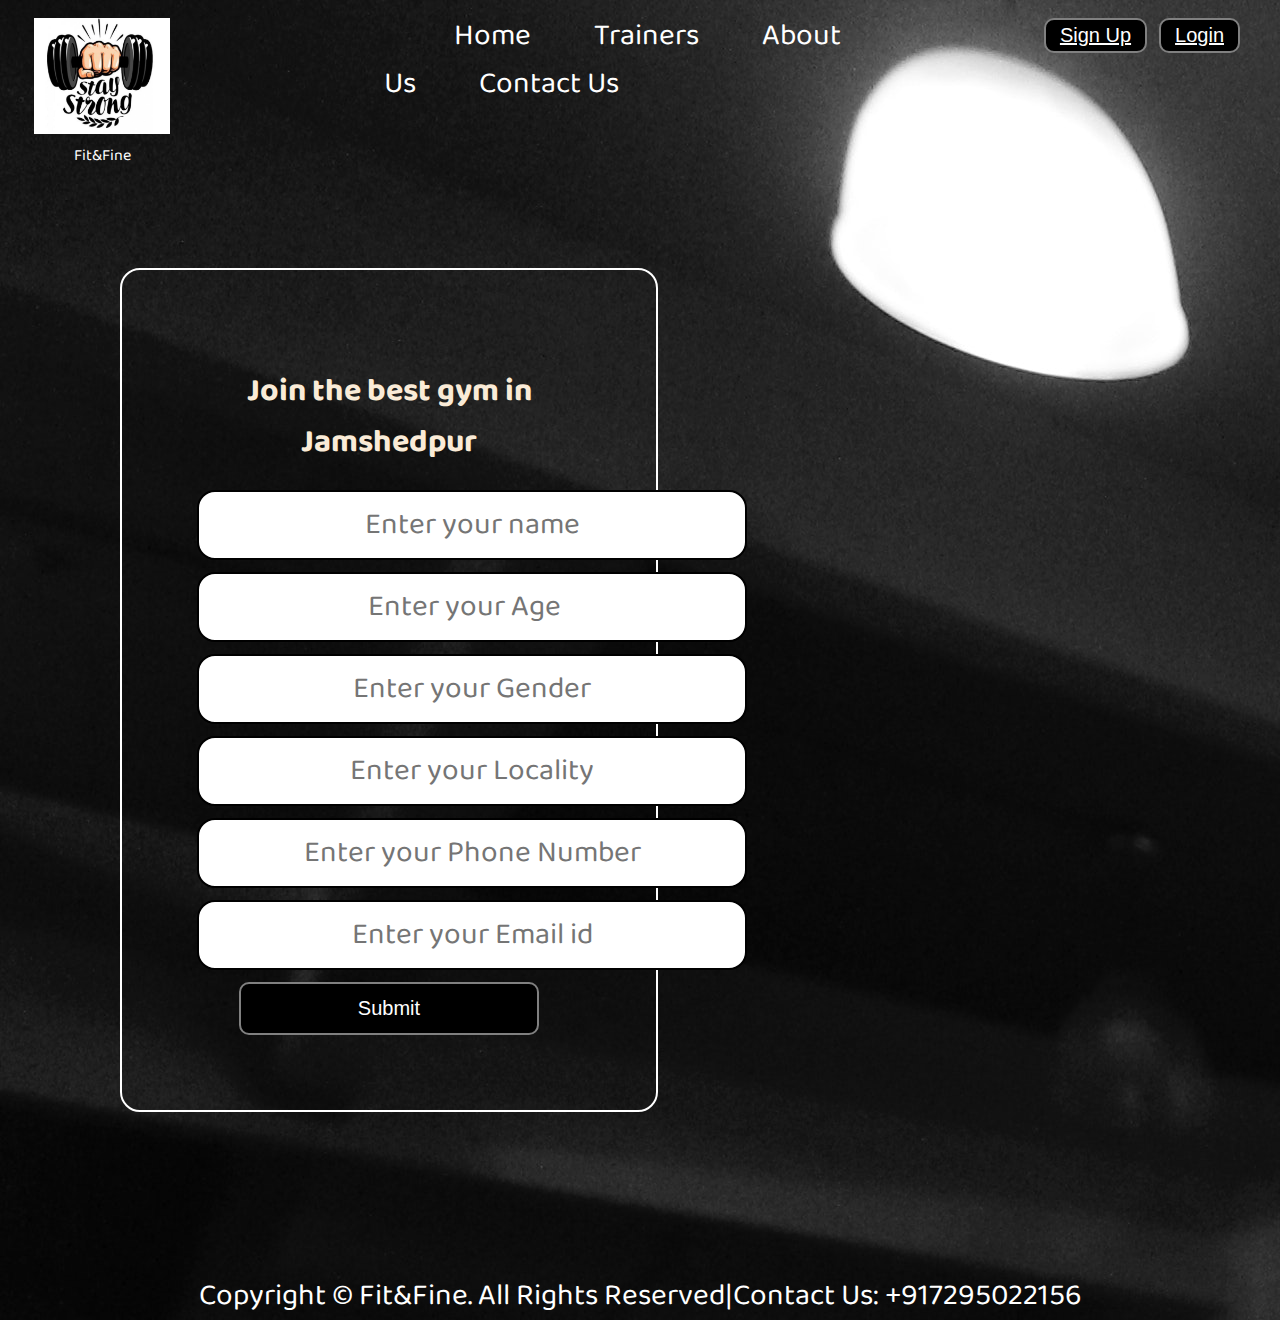
<file: project-1/index.html>
<!DOCTYPE html>
<html lang="en">
<head>
    <meta charset="UTF-8">
    <meta http-equiv="X-UA-Compatible" content="IE=edge">
    <meta name="viewport" content="width=device-width, initial-scale=1.0">
    <title>Fit&Fine</title>
    <link rel="stylesheet" href="css/style.css">
</head>
<link href="https://fonts.googleapis.com/css2?family=Baloo+Bhai+2&display=swap" rel="stylesheet">
<style>
    body{
    font-family: 'Baloo Bhai 2', cursive;
    color:black ;
    margin: 0px;
    border: 0px;
    background: url("img/img2.jpg");
    }
</style>

<body>
    <header class="header">
        
     <div class="left">
      <img src="img/logo.jpeg" alt="logo">
      <div>Fit&Fine</div>
     </div>

     <div class="mid">
        
      <ul class="navbar">
        <li><a href="index.html">Home</a></li>
        <li><a href="trainer.html">Trainers</a></li>
        <li><a href="aboutus.html">About Us</a></li>
        <li><a href="contactus.html">Contact Us</a></li>
     </ul>
    </div>
     </div>

     <div class="right">
        <button class="btn"><a href="signup.html">Sign Up</a></button><button class="btn"><a href="login.html">Login</a></button>
     </div>
    </header>
    <div class="container">
        <h1>Join the best gym in Jamshedpur</h1>
        <form action="noaction.php">
            <div class="form-group">
                <input type="text" placeholder="Enter your name">
            </div>
            <div class="form-group">
                <input type="number" placeholder="Enter your Age">
            </div>
            <div class="form-group">
                <input type="text" placeholder="Enter your Gender">
            </div>
            <div class="form-group">
                <input type="text" placeholder="Enter your Locality">
            </div> 
            <div class="form-group">
                <input type="text" placeholder="Enter your Phone Number">
            </div> 
            <div class="form-group">
                <input type="text" placeholder="Enter your Email id">
            </div>           
           <button class="btn">Submit</button>
        </form>

    </div>
    <div class="footer">
        <div>Copyright © Fit&Fine. All Rights Reserved|Contact Us: +917295022156</div>
    </div>
    

    
</body>
</html>
</file>
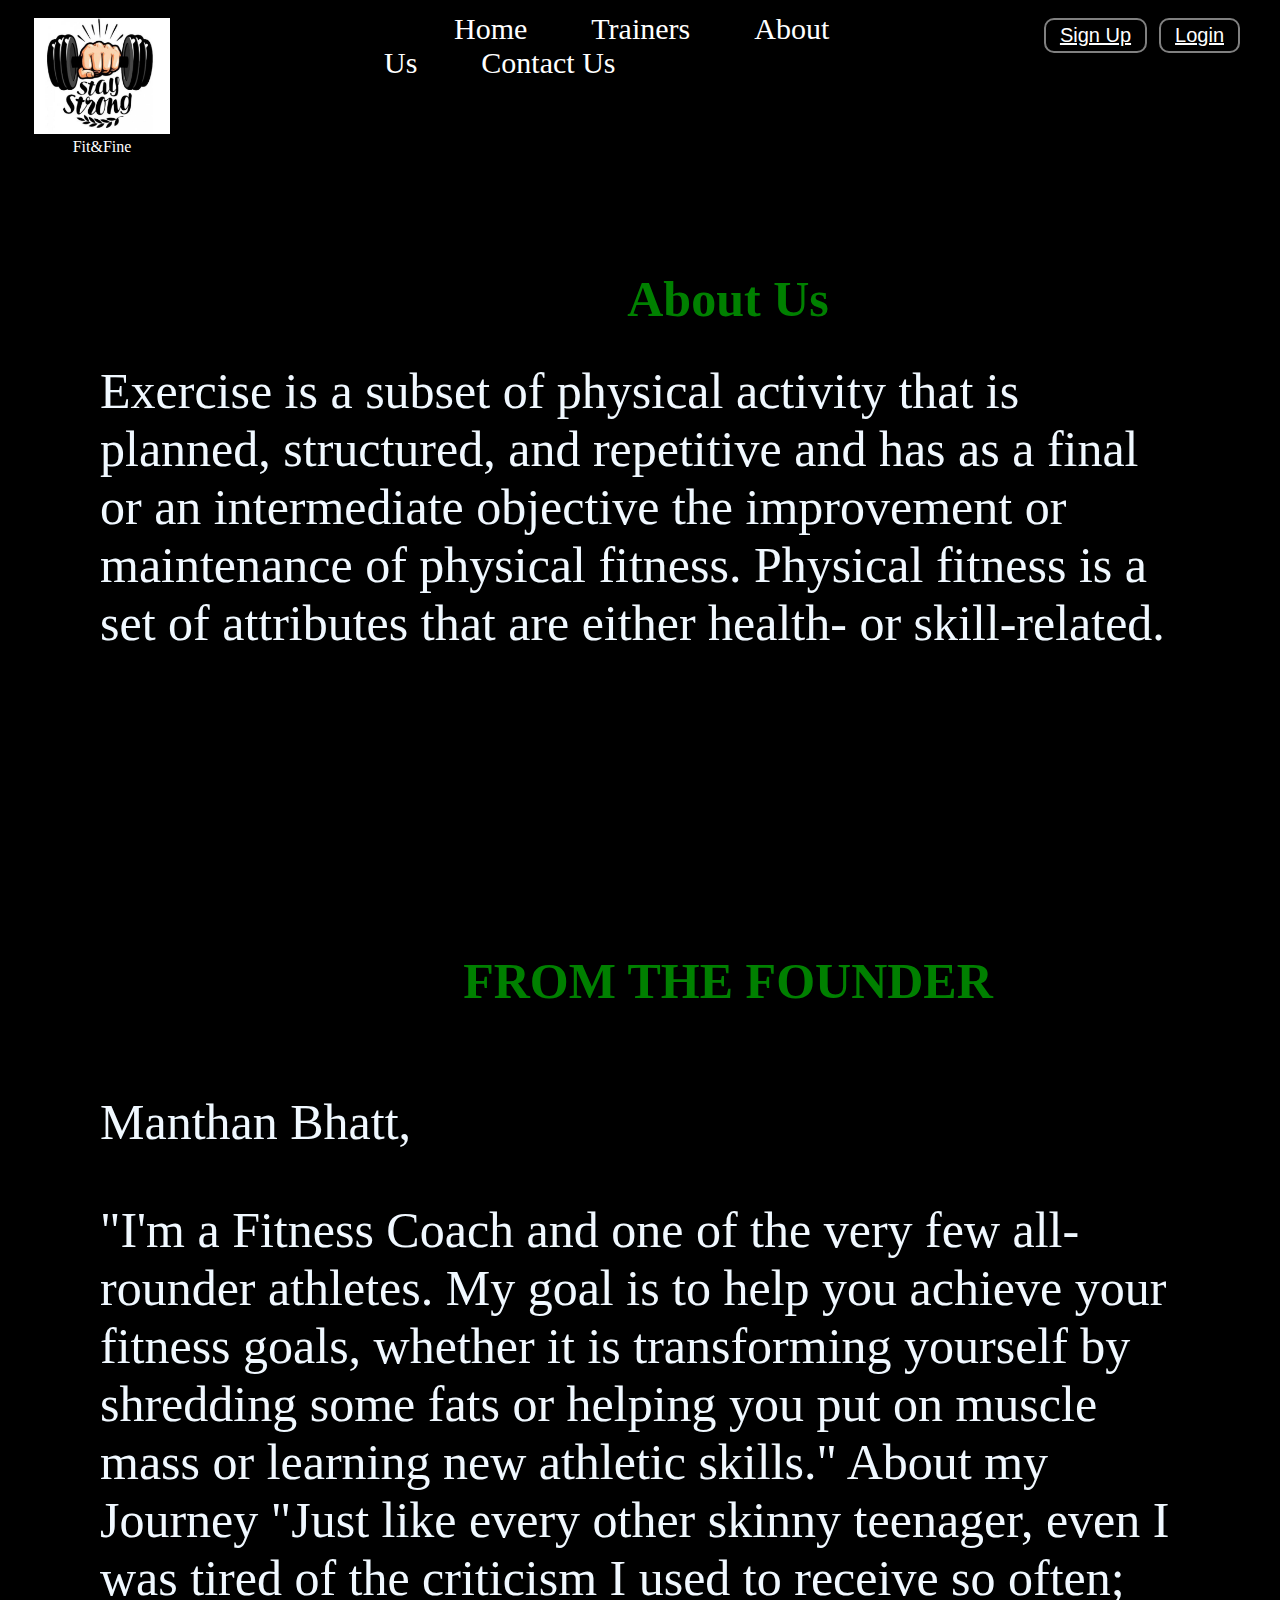
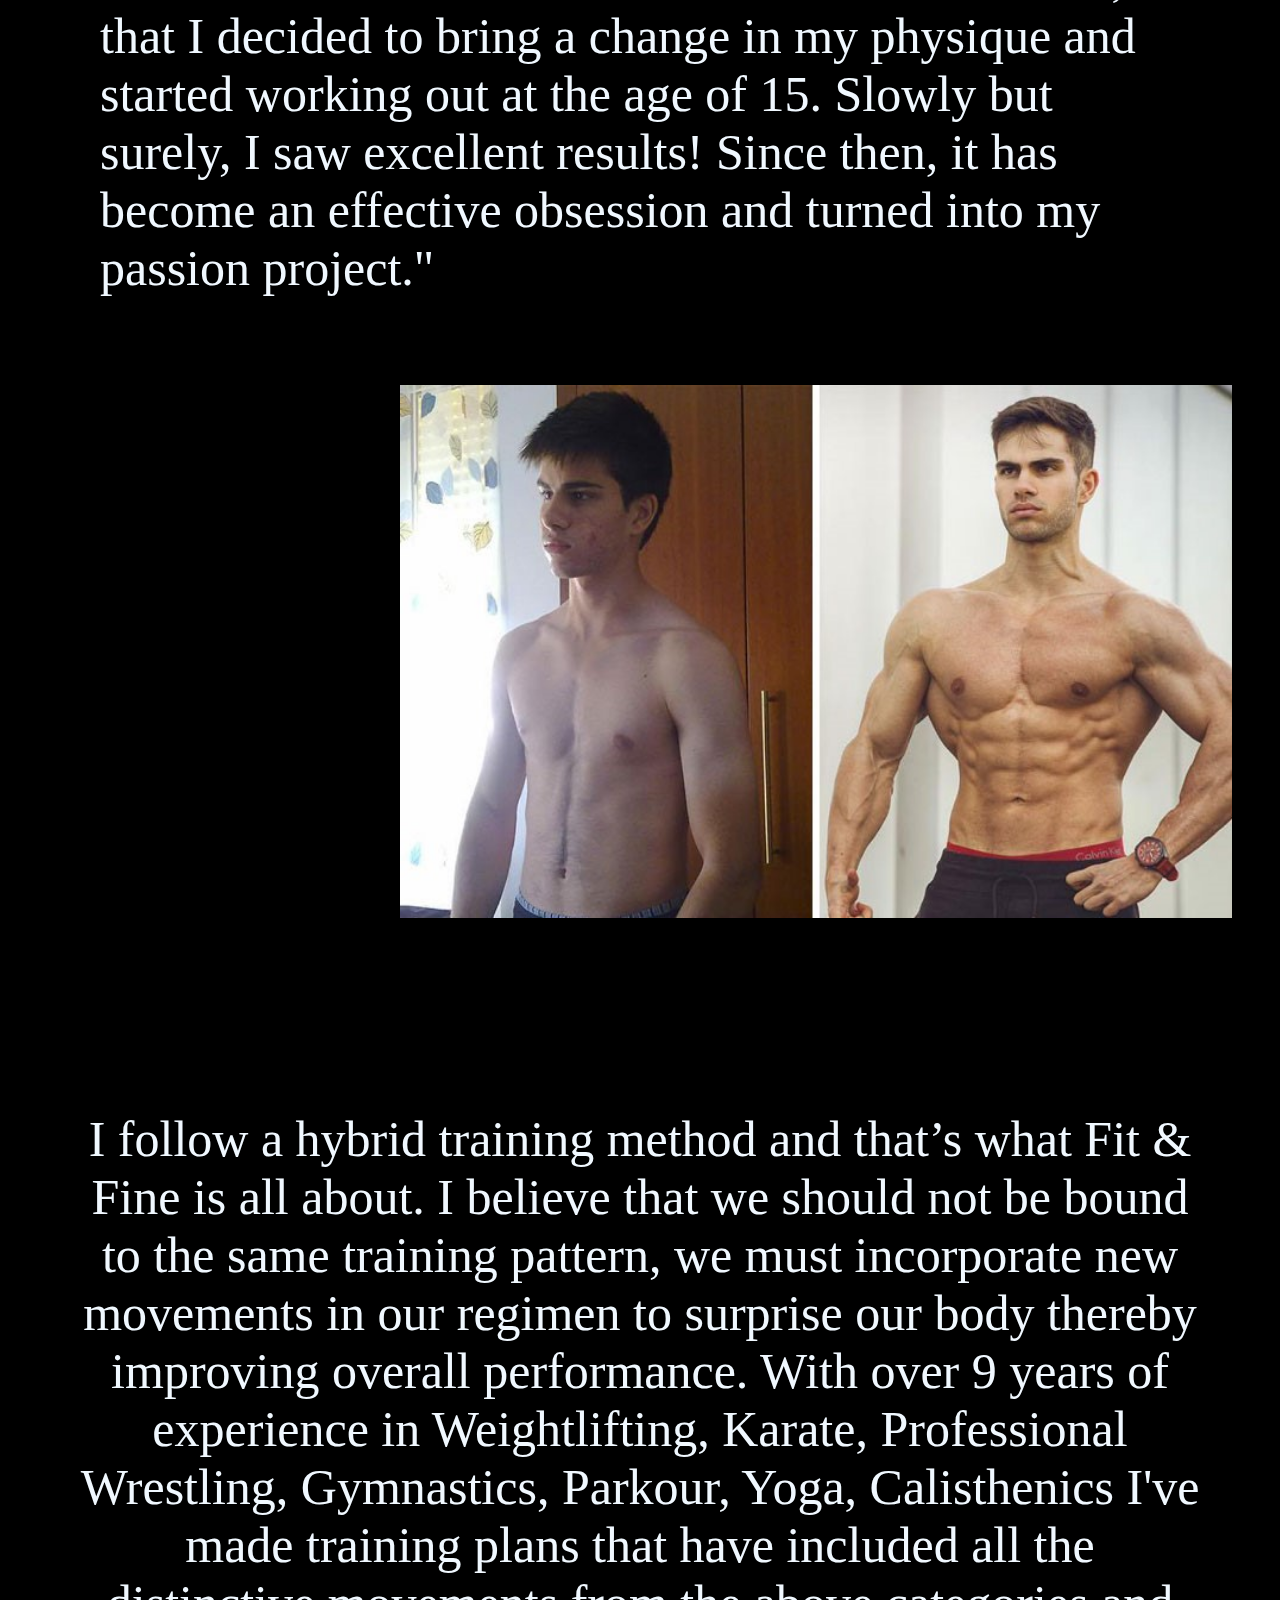
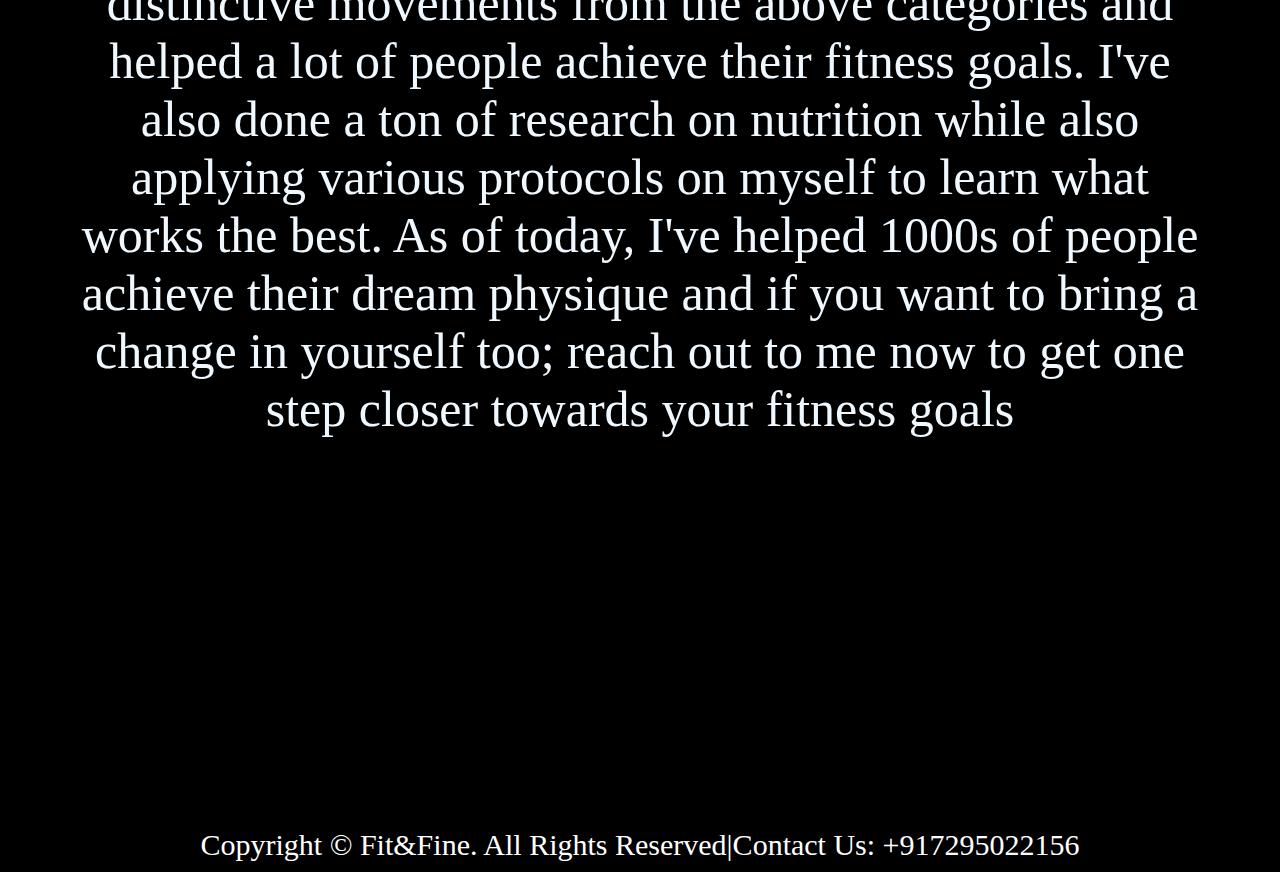
<file: project-1/aboutus.html>
<!DOCTYPE html>
<html lang="en">
<head>
    <meta charset="UTF-8">
    <meta http-equiv="X-UA-Compatible" content="IE=edge">
    <meta name="viewport" content="width=device-width, initial-scale=1.0">
    <title>About Us</title>
    <link rel="stylesheet" href="css/aboutus.css">
</head>
 <style>
     body{
         background-color: black;
         margin: 0px;
         border-image: auto;
     }
     
 </style>
<body>

    <header class="header">
        
        <div class="left">
         <img src="img/logo.jpeg" alt="logo">
         <div>Fit&Fine</div>
        </div>
   
        <div class="mid">
            <ul class="navbar">
           <li><a href="index.html">Home</a></li>
           <li><a href="trainer.html">Trainers</a></li>
           <li><a href="aboutus.html">About Us</a></li>
           <li><a href="contactus.html">Contact Us</a></li>
        </ul>
       </div>
        </div>
        <div class="right">
            <button class="btn"><a href="signup.html">Sign Up</a></button><button class="btn"><a href="login.html">Login</a></button>
         </div>
       </header>
       <div class="ab">
           <h1>About Us</h1>
           <h10>Exercise is a subset of physical activity that is planned, structured, and repetitive and has as a final or an intermediate objective the improvement or maintenance of physical fitness. Physical fitness is a set of attributes that are either health- or skill-related.</h10>
       </div>
       <div class="ab1">
           <h5>FROM THE FOUNDER</h5>
           <h10>
             Manthan Bhatt,
            
            <p>"I'm a Fitness Coach and one of the very few all-rounder athletes. My goal is to help you achieve your fitness goals, whether it is transforming yourself by shredding some fats or helping you put on muscle mass or learning new athletic skills."
            
            About my Journey
            
            "Just like every other skinny teenager, even I was tired of the criticism I used to receive so often; that I decided to bring a change in my physique and started working out at the age of 15. Slowly but surely, I saw excellent results! Since then, it has become an effective obsession and turned into my passion project."</p></h10>
       </div>

       <div class="im">
           <h5>REVIEWS</h5>
           <img src="img/about u.jpg" alt="logo">
           <h10><p>I follow a hybrid training method and that’s what Fit & Fine is all about. I believe that we should not be bound to the same training pattern, we must incorporate new movements in our regimen to surprise our body thereby improving overall performance. With over 9 years of experience in Weightlifting, Karate, Professional Wrestling, Gymnastics, Parkour, Yoga, Calisthenics I've made training plans that have included all the distinctive movements from the above categories and helped a lot of people achieve their fitness goals. I've also done a ton of research on nutrition while also applying various protocols on myself to learn what works the best. As of today, I've helped 1000s of people achieve their dream physique and if you want to bring a change in yourself too; reach out to me now to get one step closer towards your fitness goals</p></h10>
       </div>
       <div class="footer">
        <div>Copyright © Fit&Fine. All Rights Reserved|Contact Us: +917295022156</div>
    </div>

</body>
</html>
</file>
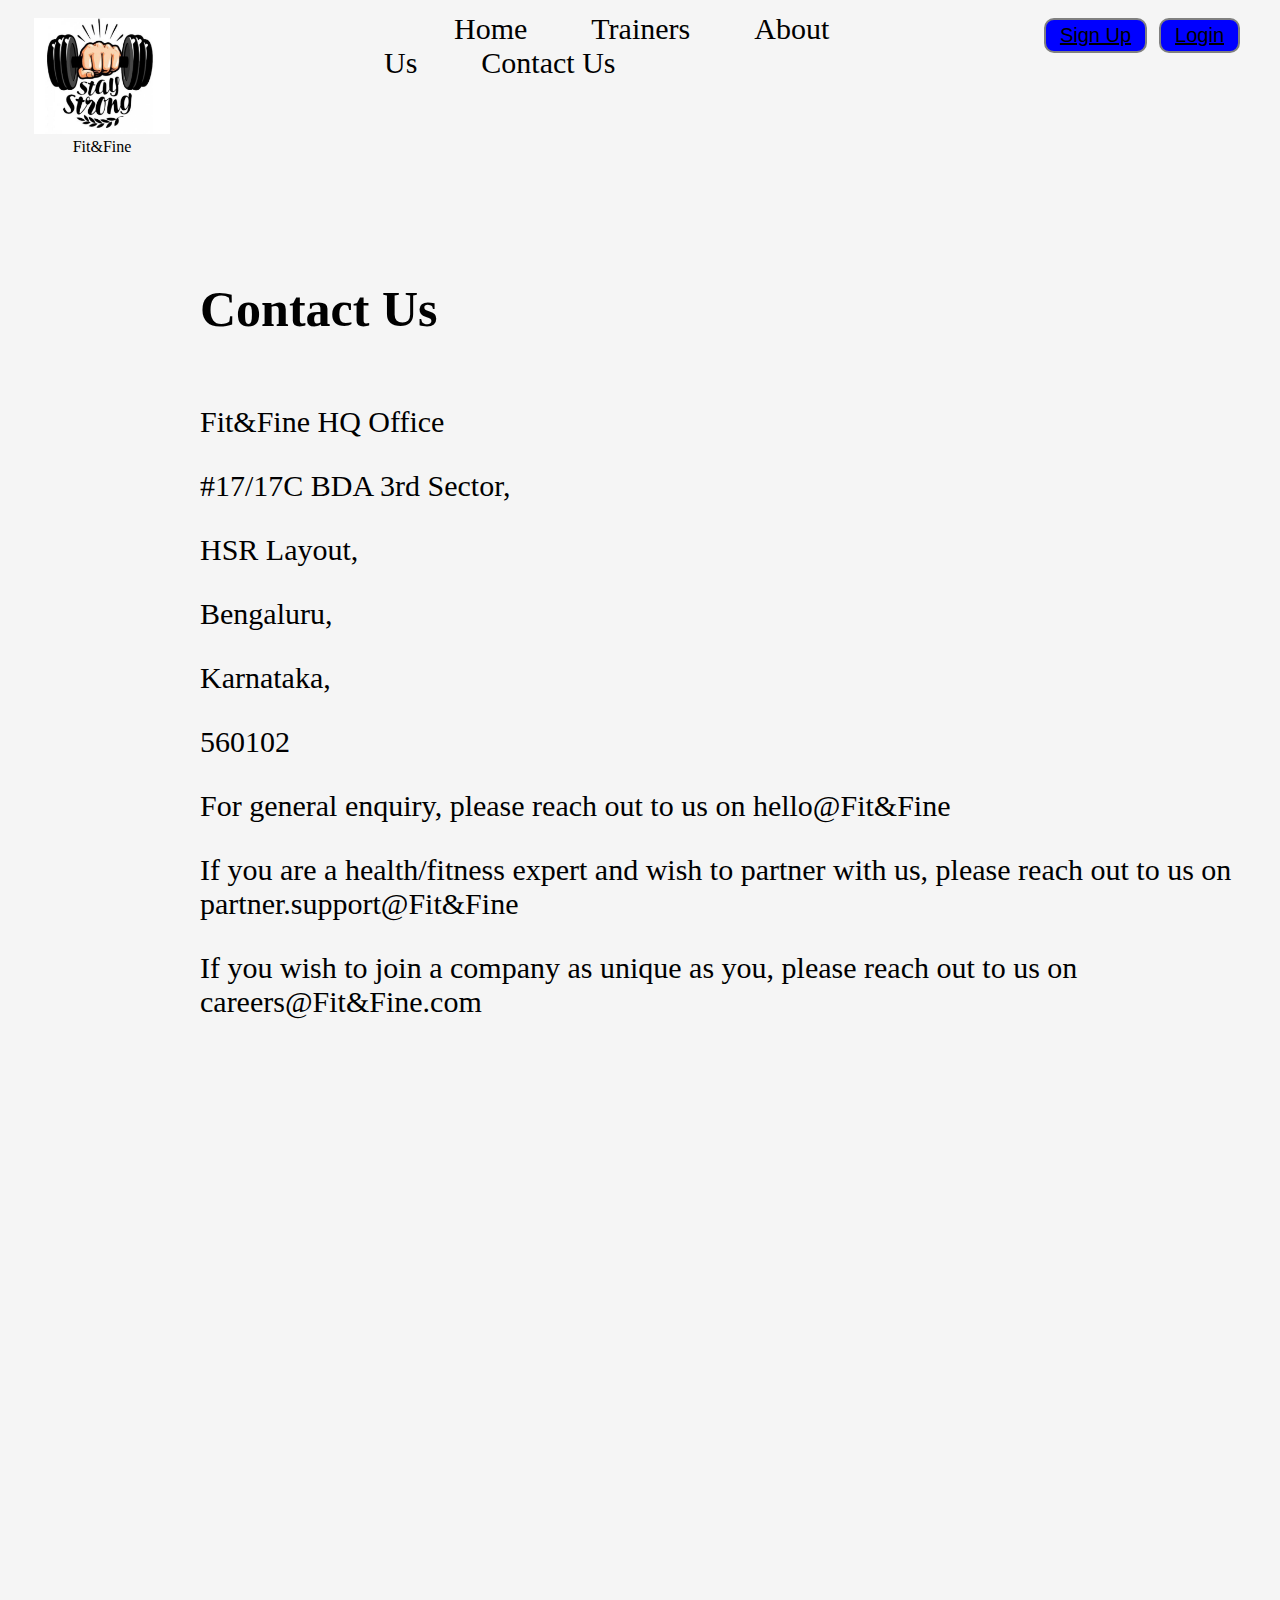
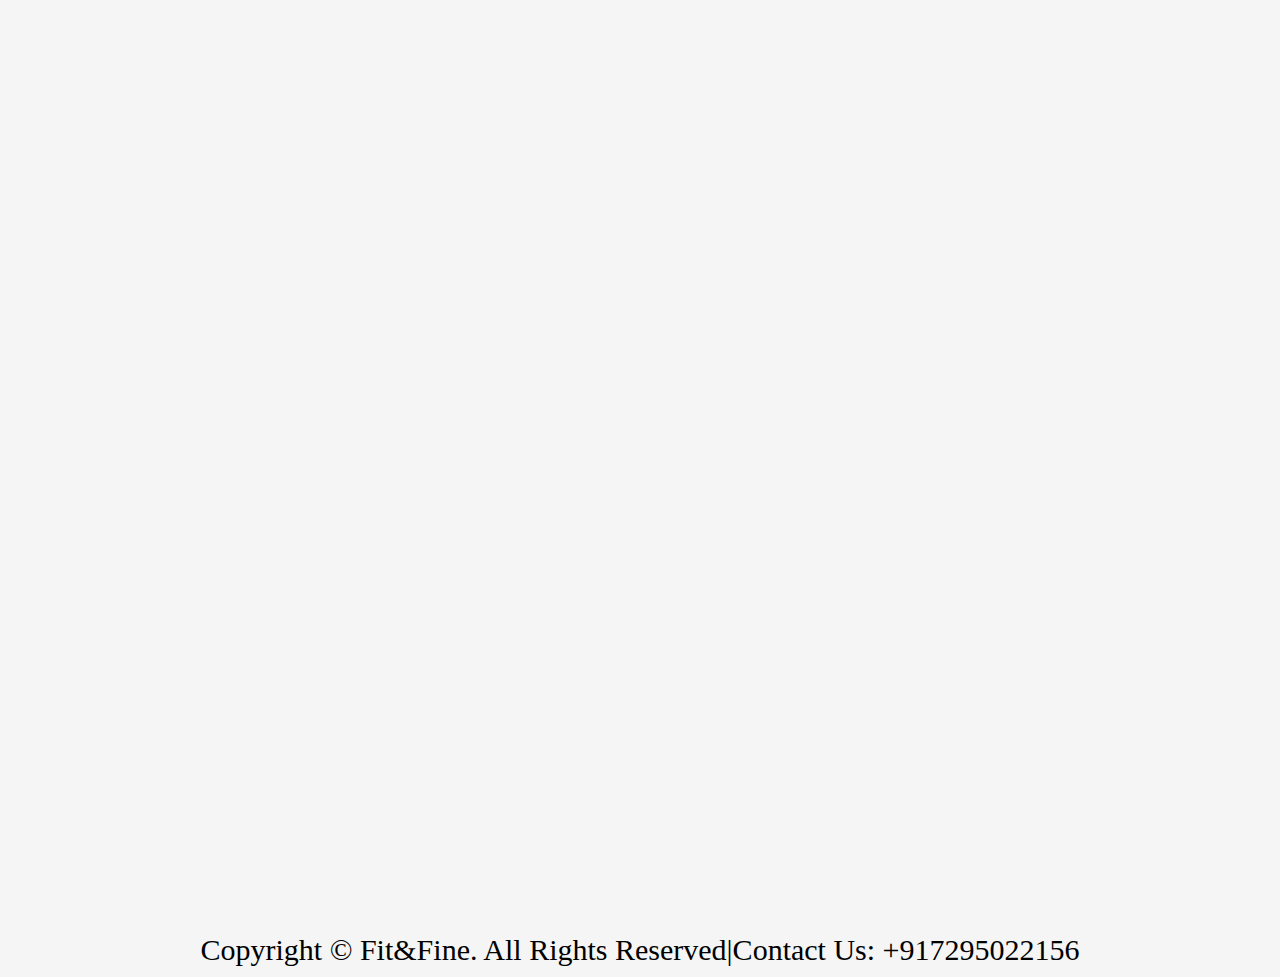
<file: project-1/contactus.html>
<!DOCTYPE html>
<html lang="en">
<head>
    <meta charset="UTF-8">
    <meta http-equiv="X-UA-Compatible" content="IE=edge">
    <meta name="viewport" content="width=device-width, initial-scale=1.0">
    <title>Contact Us</title>
    <link rel="stylesheet" href="css/contactus.css">
</head>
 <style>
     body{
         background-color:whitesmoke;
         margin: 0px;
         border-image: auto;
     }
     
 </style>
<body>

    <header class="header">
        
        <div class="left">
         <img src="img/logo.jpeg" alt="logo">
         <div>Fit&Fine</div>
        </div>
   
        <div class="mid">
            <ul class="navbar">
           <li><a href="index.html">Home</a></li>
           <li><a href="trainer.html">Trainers</a></li>
           <li><a href="aboutus.html">About Us</a></li>
           <li><a href="contactus.html">Contact Us</a></li>
        </ul>
       </div>
        </div>
        <div class="right">
            <button class="btn"><a href="signup.html">Sign Up</a></button><button class="btn"><a href="login.html">Login</a></button>
         </div>
       </header>
       <div class="Address">
       <h4 > Contact Us</h4>
        <p>Fit&Fine HQ Office</p>
        <p>#17/17C BDA 3rd Sector,</p>
        <p>
            HSR Layout,
        </p>
        <P>Bengaluru,</P>
        <p>Karnataka,</p>
        <p>560102</p>
        
        <p>For general enquiry, please reach out to us on hello@Fit&Fine</p>
        
        
        <p>If you are a health/fitness expert and wish to partner with us, please reach out to us on partner.support@Fit&Fine</p>
        
        
        <p>If you wish to join a company as unique as you, please reach out to us on careers@Fit&Fine.com</p></div>
       </div>
       <div class="map">
        <iframe src="https://www.google.com/maps/embed?pb=!1m18!1m12!1m3!1d3663.6589688536333!2d86.3716243144096!3d23.32812911069398!2m3!1f0!2f0!3f0!3m2!1i1024!2i768!4f13.1!3m3!1m2!1s0x39f67d24c3bd7811%3A0x2014e77403ccca1b!2sFIT%20%26%20FINE%20FITNESS%20CENTRE!5e0!3m2!1sen!2sin!4v1627206476894!5m2!1sen!2sin" width="800" height="600" style="border:0;" allowfullscreen="" loading="lazy"></iframe>
       </div>
       <div class="footer">
        <div>Copyright © Fit&Fine. All Rights Reserved|Contact Us: +917295022156</div>
    </div>

</body>
</html>
</file>
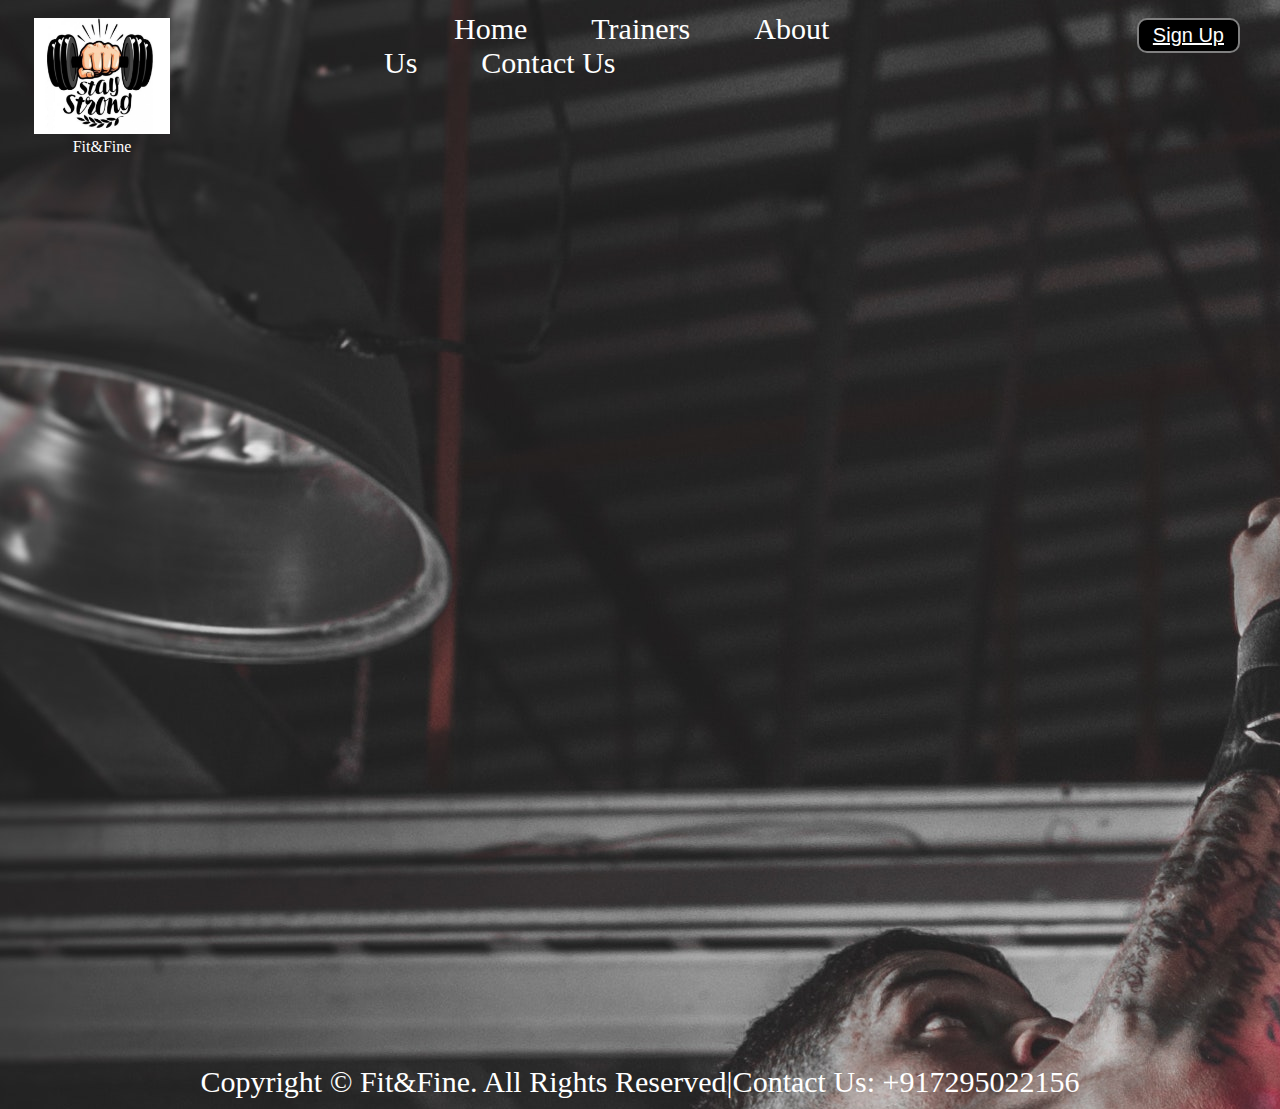
<file: project-1/login.html>
<!DOCTYPE html>
<html lang="en">
<head>
    <meta charset="UTF-8">
    <meta http-equiv="X-UA-Compatible" content="IE=edge">
    <meta name="viewport" content="width=device-width, initial-scale=1.0">
    <title>Login</title>
    <link rel="stylesheet" href="css/login.css">
</head>
 <style>
     body{
         background: url("img/img6.jpg");
         margin: 0px;
         border-image: auto;
         
     }
     
 </style>
<body>

    <header class="header">
        
        <div class="left">
         <img src="img/logo.jpeg" alt="logo">
         <div>Fit&Fine</div>
        </div>
   
        <div class="mid">
           
         <ul class="navbar">
           <li><a href="index.html">Home</a></li>
           <li><a href="trainer.html">Trainers</a></li>
           <li><a href="aboutus.html">About Us</a></li>
           <li><a href="contactus.html">Contact Us</a></li>
        </ul>
       </div>
        </div>
        <div class="container">
            <h1>Login</h1>
            <form action="noaction.php">
            <div class="form-group">
                <input type="text" placeholder="Enter Your register Email id/Phone no">
            </div>
            
            <div class="form-group">
                <input type="text" placeholder="Enter Your Password">
            </div>
            <button class="btn">login</button> 
            </form>
            <div class="h">
                Don't have an account?<a href="signup.html">Register</a>
            </div>
        </div>
        <div class="right">
           <button class="btn"><a href="signup.html">Sign Up</a></button>
        </div>

       </header>    
       <div class="footer">
        <div>Copyright © Fit&Fine. All Rights Reserved|Contact Us: +917295022156</div>
    </div>

</body>
</html>
</file>
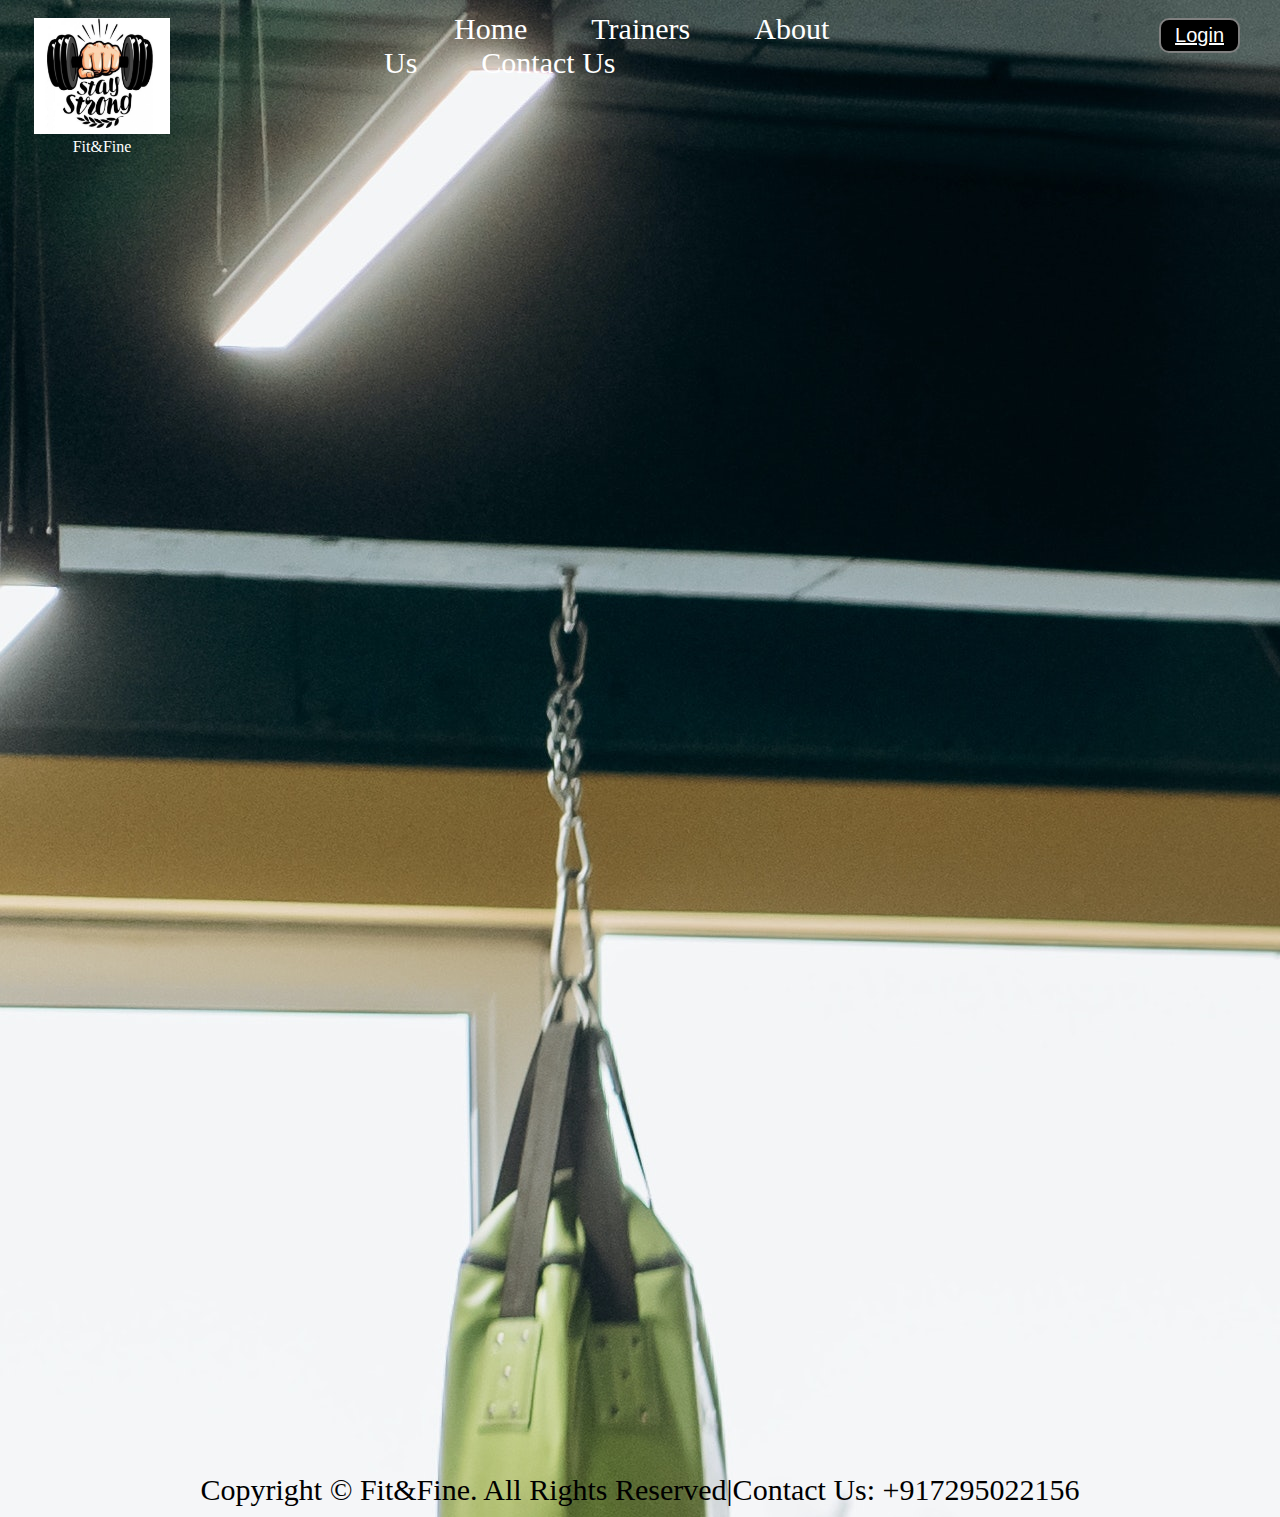
<file: project-1/signup.html>
<!DOCTYPE html>
<html lang="en">
<head>
    <meta charset="UTF-8">
    <meta http-equiv="X-UA-Compatible" content="IE=edge">
    <meta name="viewport" content="width=device-width, initial-scale=1.0">
    <title>Sign Up</title>
    <link rel="stylesheet" href="css/signup.css">
</head>
 <style>
     body{
         background: url("img/img9.jpg");
         margin: 0px;
         border-image: auto;
         
     }
     
 </style>
<body>

    <header class="header">
        
        <div class="left">
         <img src="img/logo.jpeg" alt="logo">
         <div>Fit&Fine</div>
        </div>
   
        <div class="mid">
           
         <ul class="navbar">
           <li><a href="index.html">Home</a></li>
           <li><a href="trainer.html">Trainers</a></li>
           <li><a href="aboutus.html">About Us</a></li>
           <li><a href="contactus.html">Contact Us</a></li>
        </ul>
       </div>
        </div>
        <div class="container">
            <h1>Sign Up</h1>
            <form action="noaction.php">
            <div class="form-group">
                <input type="text" placeholder="Enter Your Name">
            </div>
            
            <div class="form-group">
                <input type="text" placeholder="Enter Your Age">
            </div>
            
            <div class="form-group">
                <input type="text" placeholder="Enter Your Blood Group">
            </div>
            
            <div class="form-group">
                <input type="text" placeholder="Enter Your Contact no">
            </div>
            
            <div class="form-group">
                <input type="text" placeholder="Enter Your Trainer Name">
            </div>
            <div class="form-group">
                <input type="text" placeholder="Enter Your Time Slot ">
            </div>
            
            <div class="form-group">
                <input type="text" placeholder="Enter Your Address">
            </div>
            
            <div class="form-group">
                <input type="text" placeholder="Enter Your Email id">
            </div>
            <button class="btn">Sign Up</button> 
            </form>
            <div class="h">
                 Have an account?<a href="login.html">Login here</a>
            </div>
        </div>
        <div class="right">
           <button class="btn"><a href="login.html">Login</a></button>
        </div>

       </header>    
       <div class="footer">
        <div>Copyright © Fit&Fine. All Rights Reserved|Contact Us: +917295022156</div>
    </div>

</body>
</html>
</file>
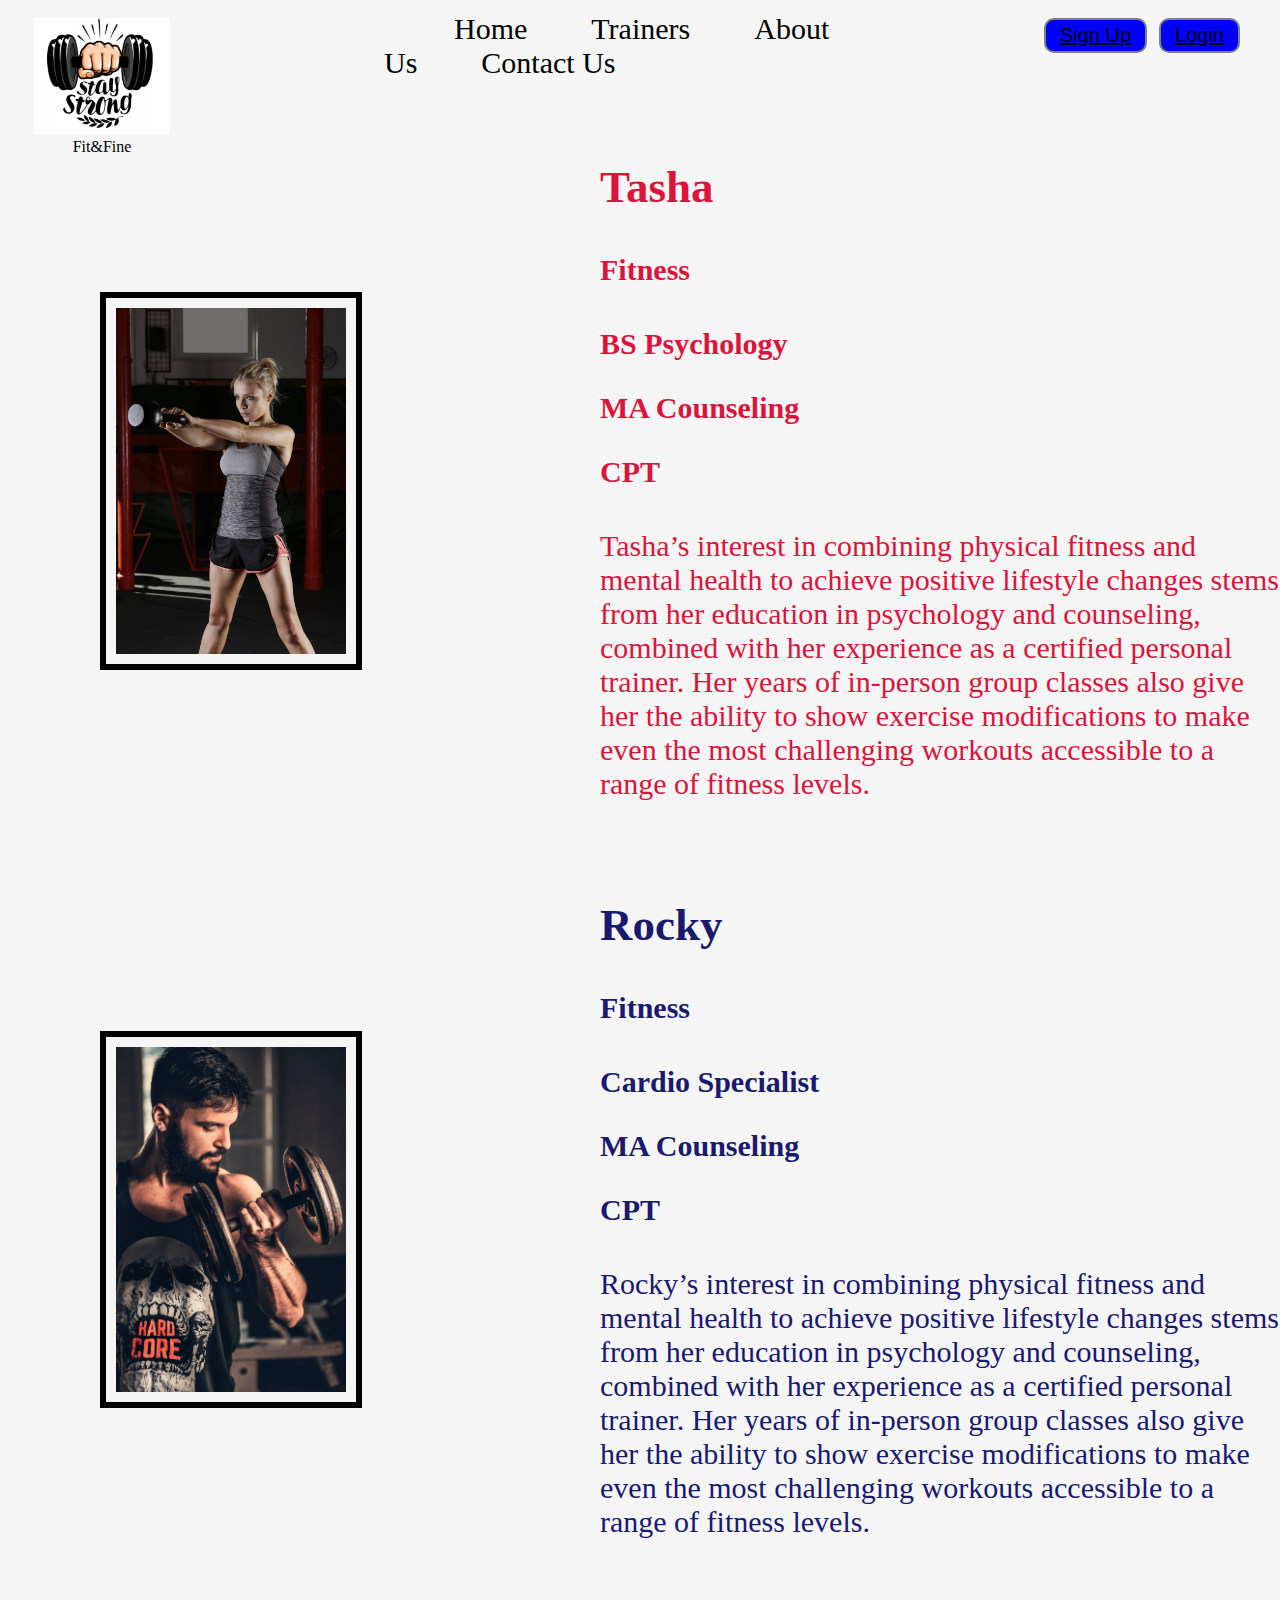
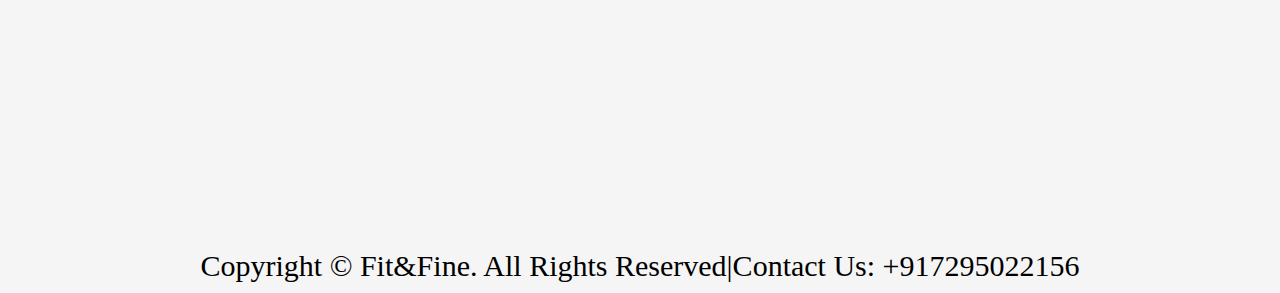
<file: project-1/trainer.html>
<!DOCTYPE html>
<html lang="en">
<head>
    <meta charset="UTF-8">
    <meta http-equiv="X-UA-Compatible" content="IE=edge">
    <meta name="viewport" content="width=device-width, initial-scale=1.0">
    <title>Trainer</title>
    <link rel="stylesheet" href="css/trainer.css">
</head>
 <style>
     body{
         background-color:whitesmoke;
         margin: 0px;
         border-image: auto;
     }
     
 </style>
<body>

    <header class="header">
        
        <div class="left">
         <img src="img/logo.jpeg" alt="logo">
         <div>Fit&Fine</div>
        </div>
   
        <div class="mid">
            <ul class="navbar">
           <li><a href="index.html">Home</a></li>
           <li><a href="trainer.html">Trainers</a></li>
           <li><a href="aboutus.html">About Us</a></li>
           <li><a href="contactus.html">Contact Us</a></li>
        </ul>
       </div>
        </div>
        <div class="right">
            <button class="btn"><a href="signup.html">Sign Up</a></button><button class="btn"><a href="login.html">Login</a></button>
         </div>
       </header>
       <div class="i">
           <img src="img/photo2.jpg" alt="photo1">
       </div>
         <div class="msg">  
            <p><h2>Tasha</h2></p>
            <p><h4>Fitness</h4></p>
            <h4><p>BS Psychology</p>
            <p>MA Counseling</p>
            <p>CPT</p></h4>
<p>Tasha’s interest in combining physical fitness and mental health to achieve positive lifestyle changes stems from her education in psychology and counseling, combined with her experience as a certified personal trainer. Her years of in-person group classes also give her the ability to show exercise modifications to make even the most challenging workouts accessible to a range of fitness levels.</p>             
       </div>
</div>
<div class="i1">
    <img src="img/photo1.jpg" alt="photo2">
</div>
<div class="msg1">  
    <p><h2>Rocky</h2></p>
    <p><h4>Fitness</h4></p>
    <h4><p>Cardio Specialist</p>
    <p>MA Counseling</p>
    <p>CPT</p></h4>
<p>Rocky’s interest in combining physical fitness and mental health to achieve positive lifestyle changes stems from her education in psychology and counseling, combined with her experience as a certified personal trainer. Her years of in-person group classes also give her the ability to show exercise modifications to make even the most challenging workouts accessible to a range of fitness levels.</p>             
</div>

       
       <div class="footer">
        <div>Copyright © Fit&Fine. All Rights Reserved|Contact Us: +917295022156</div>
    </div>

</body>
</html>
</file>
<file: project-1/css/style.css>
.left{
position: absolute;
left: 34px;
top: 18px;
display: inline-block;
}
.left img{
width: 136px; 
}
.left div{
color: white;
top: 0px;
margin-top: 0px;
text-align: center;
}
.right{
color: antiquewhite;
position: absolute;
right: 34px;
top: 18px;
display: inline-block;
font-size: medium;
}
.mid{
width:  40%;
display: block;
margin: 12px auto;
border:0px;
}
.navbar{
display: inline;
}
.navbar li{
display: inline;
font-size: 25px;

}
.navbar li a{
color: white;
text-decoration: none;
padding: 30px;
font-size: 30px;
}
.navbar li a:hover,.navbar li a.active{
color: rgb(75, 131, 112);
}
.btn{
margin: 0px 6px;
background-color: black;
color: white;
padding: 4px 14px;
border-radius: 10px;
border: 2px solid grey;
font-size: 20px;
cursor: pointer;
}
.btn :hover{
    color:gray ;
}
.btn a{
   color: white;
}
.container{
   border: 2px solid white;
   margin: 160px 120px;
   padding: 75px 75px;
   width: 30%;
   border-radius: 20px;
   color: antiquewhite;
}
.form-group input{
   font-family: 'Baloo Bhai 2', cursive;
   text-align: center;
   display: block;
   margin: 12px auto;
   width: 528px;
   padding: 9px;
   border: 2px solid black;
   font-size: 30px;
   border-radius: 18px;
}
.container h1{
    text-align: center;
}
.container button{
   
   width: 78%;
   padding: 13px;
   display: block;
   margin: auto;

}
.footer{
   color: white;
   text-align: center;
   font-size: 30px;
}
</file>
<file: project-1/css/aboutus.css>
.footer{
    color:white;
    text-align: center;
    font-size: 30px;
    margin-top: 300px;
    padding: 10px;
 }
 .left{
    position: absolute;
    left: 34px;
    top: 18px;
    display: inline-block;
    }
    .left img{
    width: 136px; 
    }
    .left div{
    color: white;
    top: 0px;
    margin-top: 0px;
    text-align: center;
    }
    .right{
    color: antiquewhite;
    position: absolute;
    right: 34px;
    top: 18px;
    display: inline-block;
    font-size: medium;
    }
    .mid{
    width:  40%;
    display: block;
    margin: 12px auto;
    border:0px;
    }
    .navbar{
    display: inline;
    }
    .navbar li{
    display: inline;
    font-size: 25px;
    
    }
    .navbar li a{
    color: white;
    text-decoration: none;
    padding: 30px;
    font-size: 30px;
    }
    .navbar li a:hover,.navbar li a.active{
    color: rgb(75, 131, 112);
    }
    .btn{
    margin: 0px 6px;
    background-color: black;
    color: white;
    padding: 4px 14px;
    border-radius: 10px;
    border: 2px solid grey;
    font-size: 20px;
    cursor: pointer;
    }
    .btn :hover{
        color:gray ;
    }
    .btn a{
       color: white;
    }
.ab h1{
    text-align: center;
    font-size: 50px;
    width: 70%;

    margin-left: 250px;
    margin-top: 190px;
    color: green;
}
.ab {
    font-size: 50px;
    margin-left: 100px;
    margin-right: 100px;
    margin-top: 30px;
    color: aliceblue;
}

.ab1 h5{
    text-align: center;
    font-size: 50px;
    width: 70%;

    margin-left: 250px;
    margin-top: 300px;
    color: green;
}

.ab1{
    
    font-size: 50px;
    margin-left: 100px;
    margin-right: 100px;
    margin-top: 100px;
    color: aliceblue;
}
.im img{
    width: 65%;
    padding-left: 400px;

}
.im h10{
    text-align: center;
    font-size: 50px;
    color: aliceblue;
}
.im h10 p{
    padding: 80px 80px;
    margin-top: 100px;
}
</file>
<file: project-1/css/contactus.css>
.footer{
    color:black;
    text-align: center;
    font-size: 30px;
    margin-top: 300px;
    padding: 10px;
 }
 .left{
    position: absolute;
    left: 34px;
    top: 18px;
    display: inline-block;
    }
    .left img{
    width: 136px; 
    }
    .left div{
    color: black;
    top: 0px;
    margin-top: 0px;
    text-align: center;
    }
    .right{
    color: black;
    position: absolute;
    right: 34px;
    top: 18px;
    display: inline-block;
    font-size: medium;
    }
    .mid{
    width:  40%;
    display: block;
    margin: 12px auto;
    border:0px;
    }
    .navbar{
    display: inline;
    }
    .navbar li{
    display: inline;
    font-size: 25px;
    
    }
    .navbar li a{
    color:black;
    text-decoration: none;
    padding: 30px;
    font-size: 30px;
    }
    .navbar li a:hover,.navbar li a.active{
    color:grey;
    }
    .btn{
    margin: 0px 6px;
    background-color:blue;
    color:blue;
    padding: 4px 14px;
    border-radius: 10px;
    border: 2px solid grey;
    font-size: 20px;
    cursor: pointer;
    }
    .btn :hover{
        color:gray ;
    }
    .btn a{
       color:black;
    }
.map{
    padding: 200px;
    margin-left: 600px;
    margin-top: 200px ;
}
.Address h4{
    font-size: 50px;
}
.Address{
    margin-left: 200px;
    font-size: 30px;
    margin-top: 200px;
    color:black;
}
</file>
<file: project-1/css/login.css>
.left{
    position: absolute;
    left: 34px;
    top: 18px;
    display: inline-block;
    }
    .left img{
    width: 136px; 
    }
    .left div{
    color: white;
    top: 0px;
    margin-top: 0px;
    text-align: center;
    }
    .right{
    color: antiquewhite;
    position: absolute;
    right: 34px;
    top: 18px;
    display: inline-block;
    font-size: medium;
    }
    .mid{
    width:  40%;
    display: block;
    margin: 12px auto;
    border:0px;
    }
    .navbar{
    display: inline;
    }
    .navbar li{
    display: inline;
    font-size: 25px;
    
    }
    .navbar li a{
    color: white;
    text-decoration: none;
    padding: 30px;
    font-size: 30px;
    }
    .navbar li a:hover,.navbar li a.active{
    color: rgb(75, 131, 112);
    }
    .btn{
    margin: 0px 6px;
    background-color: black;
    color: white;
    padding: 4px 14px;
    border-radius: 10px;
    border: 2px solid grey;
    font-size: 20px;
    cursor: pointer;
    }
    .btn :hover{
        color:gray ;
    }
    .btn a{
       color: white;
    }
    .container{
        
        border: 2px solid grey;
        font-size: 18px;
        width: 30%;
        padding: 30px 30px ;
        margin-left: 1500px;
        margin-top: 350px;
    }
    .container h1{
        color: white;
        text-align: center;
    }
    .container button{
       
       width: 28%;
       padding: 13px;
       margin-left: 250px;
       margin-top: 40px ;
       margin-bottom: 20px;
       display: block;
       
    
    }
    .form-group input{
        font-family: 'Baloo Bhai 2', cursive;
        text-align: center;
        display: block;
        margin: 12px auto;
        width: 528px;
        padding: 9px;
        border: 2px solid black;
        font-size: 30px;
        border-radius: 18px;
     }

.h{
    color:white;
    text-align: center;
    margin-top: 10px;
    font-size: 30px;
}
.footer{
    color: white;
    text-align: center;
    font-size: 30px;
    margin-top: 200px;
    padding: 10px;
 }
</file>
<file: project-1/css/signup.css>
.left{
    position: absolute;
    left: 34px;
    top: 18px;
    display: inline-block;
    }
    .left img{
    width: 136px; 
    }
    .left div{
    color: white;
    top: 0px;
    margin-top: 0px;
    text-align: center;
    }
    .right{
    color: antiquewhite;
    position: absolute;
    right: 34px;
    top: 18px;
    display: inline-block;
    font-size: medium;
    }
    .mid{
    width:  40%;
    display: block;
    margin: 12px auto;
    border:0px;
    }
    .navbar{
    display: inline;
    }
    .navbar li{
    display: inline;
    font-size: 25px;
    
    }
    .navbar li a{
    color: white;
    text-decoration: none;
    padding: 30px;
    font-size: 30px;
    }
    .navbar li a:hover,.navbar li a.active{
    color: rgb(75, 131, 112);
    }
    .btn{
    margin: 0px 6px;
    background-color: black;
    color: white;
    padding: 4px 14px;
    border-radius: 10px;
    border: 2px solid grey;
    font-size: 20px;
    cursor: pointer;
    }
    .btn :hover{
        color:gray ;
    }
    .btn a{
       color: white;
    }
    .container{
        
        border: 2px solid grey;
        font-size: 18px;
        width: 30%;
        padding: 30px 30px ;
        margin-left: 1500px;
        margin-top: 350px;
    }
    .container h1{
        color: white;
        text-align: center;
    }
    .container button{
       
       width: 28%;
       padding: 13px;
       margin-left: 250px;
       margin-top: 40px ;
       margin-bottom: 20px;
       display: block;
       
    
    }
    .form-group input{
        font-family: 'Baloo Bhai 2', cursive;
        text-align: center;
        display: block;
        margin: 12px auto;
        width: 528px;
        padding: 9px;
        border: 2px solid black;
        font-size: 30px;
        border-radius: 18px;
     }

.h{
    color:black;
    text-align: center;
    margin-top: 10px;
    font-size: 30px;
}
.footer{
    color: black;
    text-align: center;
    font-size: 30px;
    margin-top: 200px;
    padding: 10px;
 }
</file>
<file: project-1/css/trainer.css>
.footer{
    color:black;
    text-align: center;
    font-size: 30px;
    margin-top: 300px;
    padding: 10px;
 }
 .left{
    position: absolute;
    left: 34px;
    top: 18px;
    display: inline-block;
    }
    .left img{
    width: 136px; 
    }
    .left div{
    color: black;
    top: 0px;
    margin-top: 0px;
    text-align: center;
    }
    .right{
    color: black;
    position: absolute;
    right: 34px;
    top: 18px;
    display: inline-block;
    font-size: medium;
    }
    .mid{
    width:  40%;
    display: block;
    margin: 12px auto;
    border:0px;
    }
    .navbar{
    display: inline;
    }
    .navbar li{
    display: inline;
    font-size: 25px;
    
    }
    .navbar li a{
    color:black;
    text-decoration: none;
    padding: 30px;
    font-size: 30px;
    }
    .navbar li a:hover,.navbar li a.active{
    color:grey;
    }
    .btn{
    margin: 0px 6px;
    background-color:blue;
    color:blue;
    padding: 4px 14px;
    border-radius: 10px;
    border: 2px solid grey;
    font-size: 20px;
    cursor: pointer;
    }
    .btn :hover{
        color:gray ;
    }
    .btn a{
       color:black;
    }
    .i img{

        border: 6px solid black;
        width: 18%;
        padding: 10px;
        margin-left: 100px;
        margin-top: 200px;
        margin-bottom: 0px;
    }
    .msg{
        text-align: left;
        font-size: 30px;
        color:crimson;
        margin-top: -550px;
        margin-left: 600px;
    }
    
    .i1 img{

        border: 6px solid black;
        width: 18%;
        padding: 10px;
        margin-left: 100px;
        margin-top: 200px;
        margin-bottom: 0px;
    }
    
    .msg1{
        text-align: left;
        font-size: 30px;
        color:midnightblue;
        margin-top: -550px;
        margin-left: 600px;
    }
</file>
